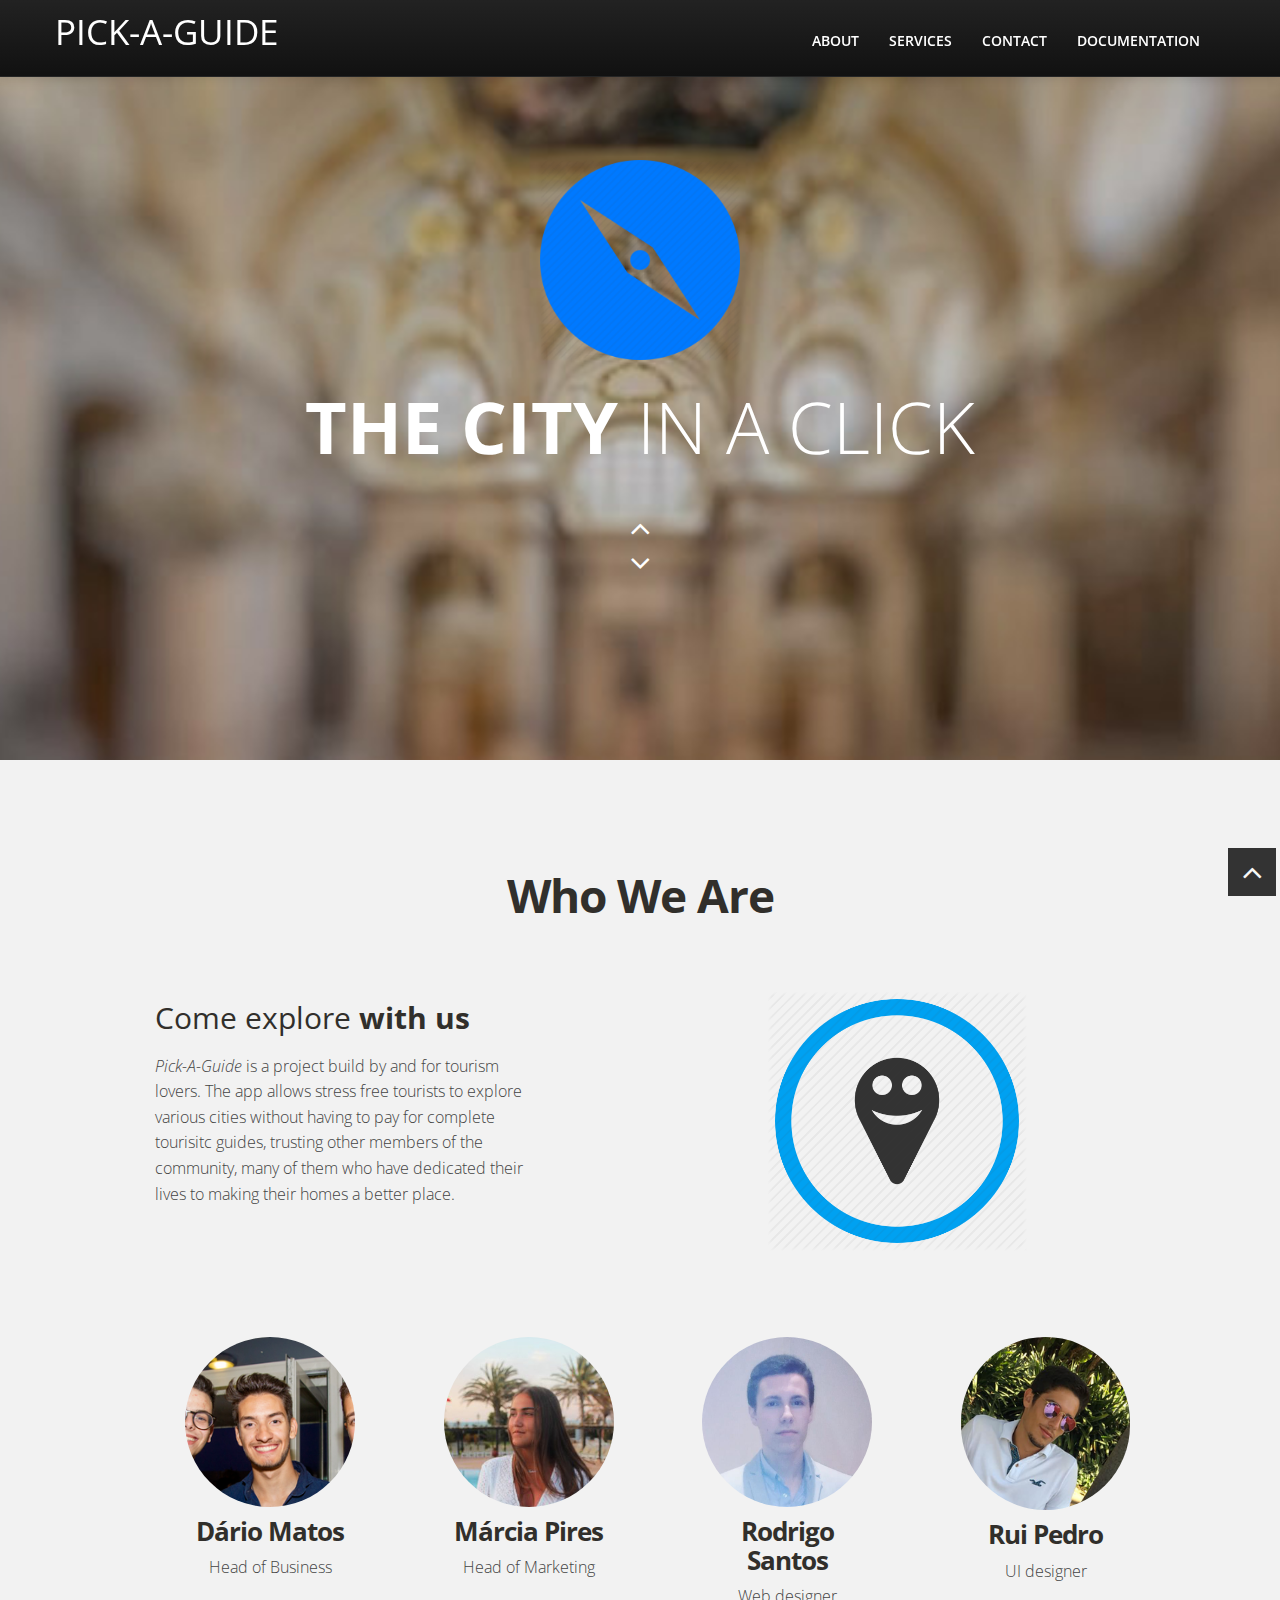
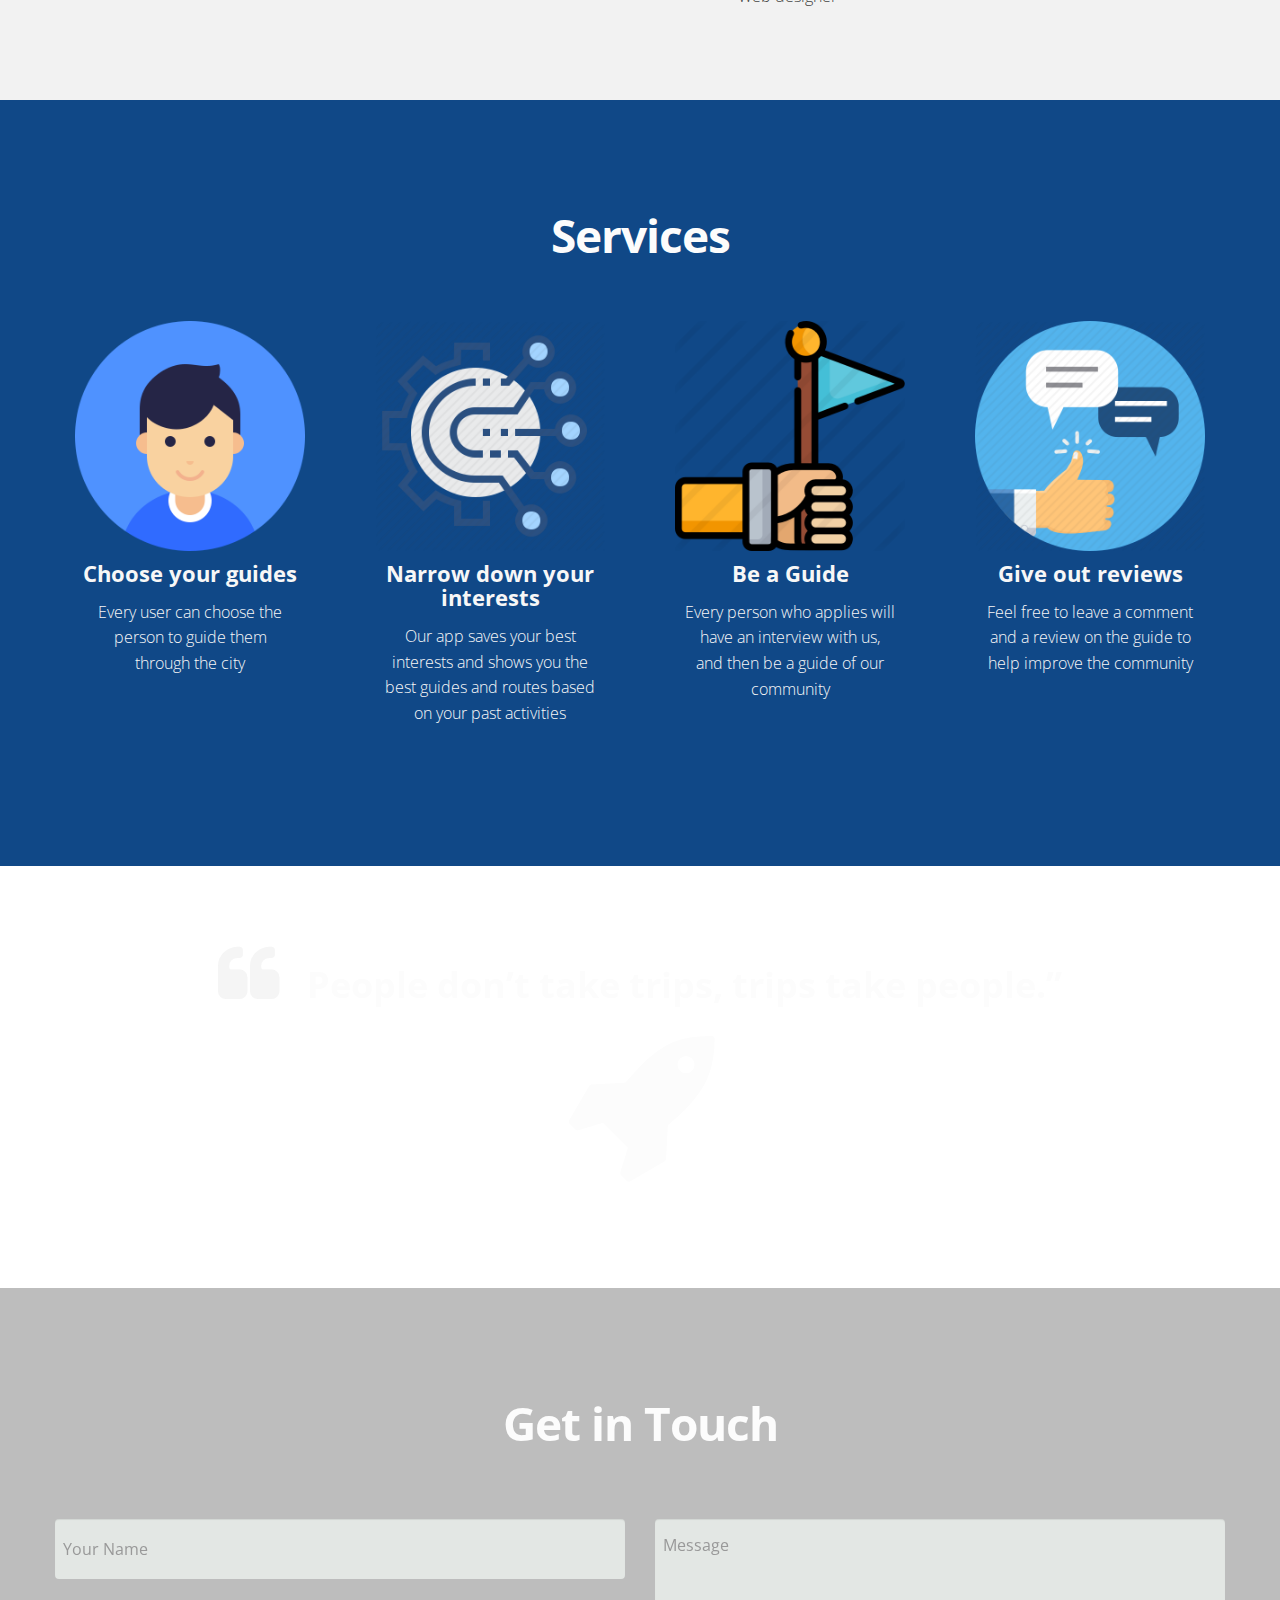
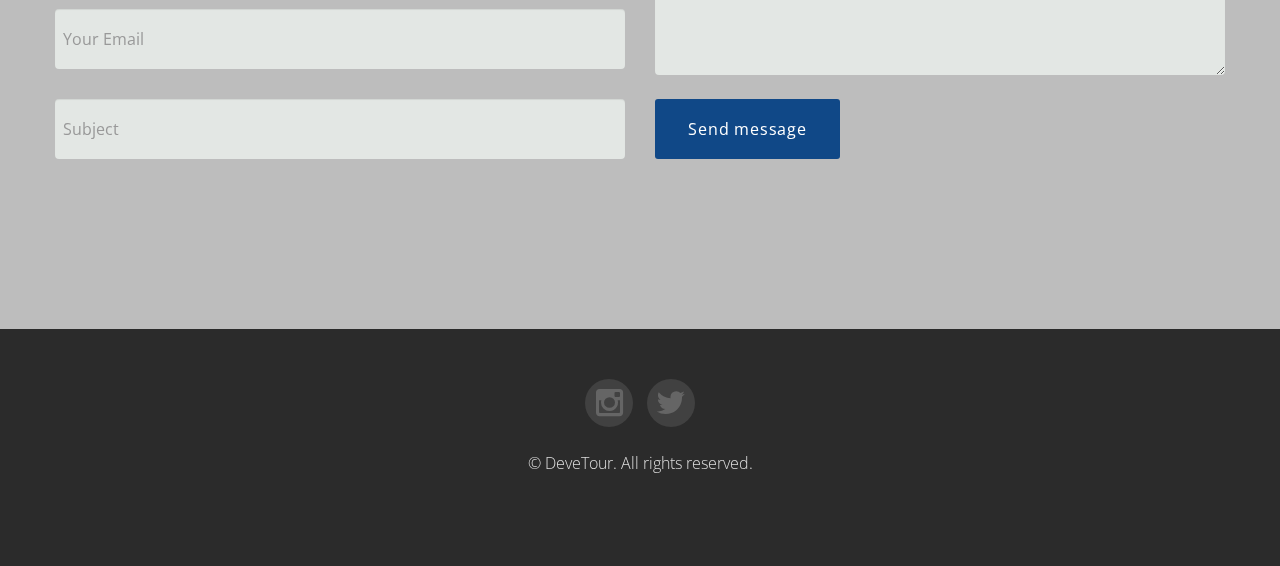
<file: index.html>
<!DOCTYPE HTML>
<html lang="en">

<head>
	<meta charset="utf-8">
	<title>Pick-A-Guide</title>
	<meta name="viewport" content="width=device-width, initial-scale=1.0">
	<meta name="description" content="">
	<meta name="author" content="">
	<link href="css/bootstrap-responsive.css" rel="stylesheet">
	<link href="css/style.css" rel="stylesheet">
	<link href="color/default.css" rel="stylesheet">
	<link rel="shortcut icon" href="img/favicon.ico">
	<!-- =======================================================
    Theme Name: Maxim
    Theme URL: https://bootstrapmade.com/maxim-free-onepage-bootstrap-theme/
    Author: BootstrapMade.com
    Author URL: https://bootstrapmade.com
	======================================================= -->
</head>

<body>
	<!-- navbar -->
	<div class="navbar-wrapper">
		<div class="navbar navbar-inverse navbar-fixed-top">
			<div class="navbar-inner">
				<div class="container">
					<!-- Responsive navbar -->
					<a class="btn btn-navbar" data-toggle="collapse" data-target=".nav-collapse"><span
							class="icon-bar"></span><span class="icon-bar"></span><span class="icon-bar"></span>
					</a>
					<h1 class="brand"><a href="index.html">Pick-A-Guide</a></h1>
					<!-- navigation -->
					<nav class="pull-right nav-collapse collapse">
						<ul id="menu-main" class="nav">
							<li><a title="team" href="#about">About</a></li>
							<li><a title="services" href="#services">Services</a></li>
							<li><a title="contact" href="#contact">Contact</a></li>
							<li><a href="html/page.html">Documentation</a></li>
						</ul>
					</nav>
				</div>
			</div>
		</div>
	</div>
	<!-- Header area -->
	<div id="header-wrapper" class="header-slider">
		<header class="clearfix">
			<div class="logo">
				<img src="img/Compass.png" alt="" width="200" height="200">
			</div>
			<div class="container">
				<div class="row">
					<div class="span12">
						<div id="main-flexslider" class="flexslider">
							<ul class="slides">
								<li>
									<p class="home-slide-content">
										<strong>The city</strong> in a click
									</p>
								</li>
								<li>
									<p class="home-slide-content">
										Explore <strong>together</strong>
									</p>
								</li>
								<li>
									<p class="home-slide-content">
										Be a part of the <strong>Community</strong>
									</p>
								</li>
							</ul>
						</div>
						<!-- end slider -->
					</div>
				</div>
			</div>
		</header>
	</div>
	<!-- section: team -->
	<section id="about" class="section">
		<div class="container">
			<h4>Who We Are</h4>
			<div class="blankdivider30">
				<div class="blankdivider30">

					<div class="row">
						<div class="span4 offset1">
							<div class="blankdivider30"></div>
							<div>
								<h2>Come explore <strong>with us</strong></h2>
								<p>
									<i>Pick-A-Guide</i> is a project build by and for tourism lovers. The app allows
									stress free tourists to explore various cities
									without having to pay for complete tourisitc guides, trusting other members of the
									community, many of them who have dedicated
									their lives to making their homes a better place.
								</p>
							</div>
						</div>
						<div class="span6">
							<div class="blankdivider30"></div>
							<div class="aligncenter">

								<div class="cellContainer2">
									<div style="margin: 1px"></div>
								</div>

								<div class="cellContainer2">
									<div style="margin: 1px"></div>
								</div>
								<img src="img/smile.png" alt="" width="260" height="260" />
							</div>
						</div>
					</div>
					<div class="alignrigth">
						<div class="blankdivider30"></div>
						<div class="span2 offset1 flyIn">
							<div class="people">
								<img class="team-thumb img-circle" src="img/profiles/cutmypic (1).png" alt="" />
								<h3>Dário Matos</h3>
								<p>
									Head of Business
								</p>
							</div>
						</div>
						<div class="cellContainer">
							<div style="margin: 1px"></div>
						</div>
						<div class="span2 flyIn">
							<div class="people">
								<img class="team-thumb img-circle" src="img/profiles/cutmypic.png" alt="" />
								<h3>Márcia Pires</h3>
								<p>
									Head of Marketing
								</p>
							</div>
						</div>
						<div class="cellContainer">
							<div style="margin: 1px"></div>
						</div>
						<div class="span2 flyIn">
							<div class="people">
								<img class="team-thumb img-circle" src="img/profiles/cutmypic (2).png" alt="" />
								<h3>Rodrigo Santos</h3>
								<p>
									Web designer
								</p>
							</div>
						</div>
						<div class="cellContainer">
							<div style="margin: 1px"></div>
						</div>
						<div class="span2 flyIn">
							<div class="people">
								<img class="team-thumb img-circle" src="img/profiles/cutmypic (3).png" alt="" />
								<h3>Rui Pedro</h3>
								<p>
									UI designer
								</p>
							</div>
						</div>
						<div class="cellContainer">
							<div style="margin: 1px"></div>
						</div>


					</div>
				</div>
				<!-- /.container -->
	</section>
	<!-- end section: team -->
	<!-- section: services -->
	<section id="services" class="section blue">
		<div class="container">
			<h4>Services</h4>
			<!-- Four columns -->
			<div class="row">
				<div class="span3 animated-fast flyIn">
					<div class="service-box">
						<img src="img/icons/person.png" alt="" />
						<h2>Choose your guides</h2>
						<p>
							Every user can choose the person to guide them through the city
						</p>
					</div>
				</div>
				<div class="span3 animated flyIn">
					<div class="service-box">
						<img src="img/icons/heart.png" alt="" />
						<h2>Narrow down your interests</h2>
						<p>
							Our app saves your best interests and shows you the best guides and routes based on your
							past activities
						</p>
					</div>
				</div>
				<div class="span3 animated-fast flyIn">
					<div class="service-box">
						<img src="img/icons/guide.png" alt="" />
						<h2>Be a Guide</h2>
						<p>
							Every person who applies will have an interview with us, and then be a guide of our
							community
						</p>
					</div>
				</div>
				<div class="span3 animated-slow flyIn">
					<div class="service-box">
						<img src="img/icons/basket.png" alt="" />
						<h2>Give out reviews</h2>
						<p>
							Feel free to leave a comment and a review on the guide to help improve the community
						</p>
					</div>
				</div>
			</div>
		</div>
	</section>
	<!-- end section: services -->
	</section>
	<!-- spacer section -->
	<section class="spacer bg3">
		<div class="container">
			<div class="row">
				<div class="span12 aligncenter flyLeft">
					<blockquote class="large">
						People don’t take trips, trips take people.”
					</blockquote>
				</div>
				<div class="span12 aligncenter flyRight">
					<i class="icon-rocket icon-10x"></i>
				</div>
			</div>
		</div>
	</section>
	<!-- end spacer section -->
	<!-- section: blog -->

	<!-- end spacer section -->
	<!-- section: contact -->
	<section id="contact" class="section grey">
		<div class="container">
			<h4> Get in Touch </h4>
			<div class="blankdivider30">
			</div>
			<div class="row">
				<div class="span12">
					<div class="cform" id="contact-form">
						<div id="sendmessage">Your message has been sent. Thank you!</div>
						<div id="errormessage"></div>
						<form action="" method="post" role="form" class="contactForm">
							<div class="row">
								<div class="span6">
									<div class="field your-name form-group">
										<input type="text" name="name" class="form-control" id="name"
											placeholder="Your Name" data-rule="minlen:4"
											data-msg="Please enter at least 4 chars" />
										<div class="validation"></div>
									</div>
									<div class="field your-email form-group">
										<input type="text" class="form-control" name="email" id="email"
											placeholder="Your Email" data-rule="email"
											data-msg="Please enter a valid email" />
										<div class="validation"></div>
									</div>
									<div class="field subject form-group">
										<input type="text" class="form-control" name="subject" id="subject"
											placeholder="Subject" data-rule="minlen:4"
											data-msg="Please enter at least 4 chars of subject" />
										<div class="validation"></div>
									</div>
								</div>
								<div class="span6">
									<div class="field message form-group">
										<textarea class="form-control" name="message" rows="5" data-rule="required"
											data-msg="Feel free to insert a message for us"
											placeholder="Message"></textarea>
										<div class="validation"></div>
									</div>
									<input type="submit" value="Send message" class="section blue">
								</div>
							</div>
						</form>
					</div>
				</div>
				<!-- ./span12 -->
			</div>
		</div>
	</section>
	<footer>
		<div class="container">
			<div class="row">
				<div class="span6 offset3">
					<ul class="social-networks">
						<li><a href="#"><i class="icon-circled icon-bgdark icon-instagram icon-2x"></i></a></li>
						<li><a href="#"><i class="icon-circled icon-bgdark icon-twitter icon-2x"></i></a></li>
					</ul>
					<p class="copyright">
						&copy; DeveTour. All rights reserved.
						<div class="credits">
							<!--
                All the links in the footer should remain intact.
                You can delete the links only if you purchased the pro version.
                Licensing information: https://bootstrapmade.com/license/
                Purchase the pro version with working PHP/AJAX contact form: https://bootstrapmade.com/buy/?theme=Maxim
              -->
						</div>
					</p>
				</div>
			</div>
		</div>
		<!-- ./container -->
	</footer>
	<a href="#" class="scrollup"><i class="icon-angle-up icon-square icon-bgdark icon-2x"></i></a>
	<script src="js/jquery.js"></script>
	<script src="js/jquery.scrollTo.js"></script>
	<script src="js/jquery.nav.js"></script>
	<script src="js/jquery.localScroll.js"></script>
	<script src="js/bootstrap.js"></script>
	<script src="js/jquery.prettyPhoto.js"></script>
	<script src="js/isotope.js"></script>
	<script src="js/jquery.flexslider.js"></script>
	<script src="js/inview.js"></script>
	<script src="js/animate.js"></script>
	<script src="js/custom.js"></script>
	<script src="contactform/contactform.js"></script>

</body>

</html>
</file>
<file: color/default.css>
::-moz-selection {
background:#e06d5e;
}
::selection {
background:#e06d5e;
}

.navbar .brand a:hover {
	color:#1BAC91;
}



ul#menu-main > li > a:hover {
	color: #1BAC91;
}


ul#menu-main > li > a:focus,ul#menu-main > li > a:active, ul#menu-main > li > a.selected, ul#menu-main li a.selected:active    {
	color: #1BAC91;
}
#header-wrapper h1 span {
	color:#1BAC91;
}

#header-wrapper input[type=submit] {
	background: #1BAC91 !important;
}

#theme-form input[type=submit] {
	background: #1BAC91 !important;
}

.btn.btn-theme {
	background: #26c8aa !important;
}

/* blog */
.home-post .post-meta {
	background: #1BAC91;
}

/* com */
.tabbable ul.nav-tabs li.active a,.tabbable ul.nav-tabs li a:hover {
	color: #1BAC91;
}
.accordion .accordion-heading a.active {
	color: #1BAC91;
}

#tweet ul li a {
	color: #1BAC91;
}


/* works */
#filters ul li a:hover h5, #filters ul li a.active h5 {
	background: #1BAC91;
	border-color: #1BAC91;
}

.portfolio .portfolio-overlay {
	background: #1BAC91;
}

/* icon */
i.icon-bgdark:hover {
	background: #26c8aa;
}

i.icon-bgdark.active {
	background: #e06d5e;
}
</file>
<file: css/style.css>
/*
    Theme Name: Maxim
    Theme URL: https://bootstrapmade.com/maxim-free-onepage-bootstrap-theme/
    Author: BootstrapMade.com
    Author URL: https://bootstrapmade.com
*/

/*
===========================
CONTENTS:

01 General
02 Typography
03 Non-semantic
04 Navbar
05 Page sections
06 Footer
07 Icons
08 Buttons
09 Media queries 
===========================
*/
/* Import css */
/* Google font */
@import url('https://fonts.googleapis.com/css?family=Open+Sans:300,400,600,700');
/* bootstrap */
@import url('bootstrap.css');
/* bootstrap responsive */
@import url('bootstrap-responsive.css');
/* prettyPhoto */
@import url('prettyPhoto.css');
/* flexslider */
@import url('flexslider.css');

/* font awesome */
@import url('font-awesome.css');
/* overwrite */
@import url('overwrite.css');
/* animation */
@import url('animate.css');



/* =========================================================
01. General
============================================================ */

div, article, section, header, footer, nav, li {
	position:relative;
}
.group:after {
	display:block;
	height:0;
	clear:both;
	content:".";
	visibility:hidden; /* For clearing */
}
body {
	background:#fff;
	color: #444;
	font-size: 16px;
	font-weight:300;
	font-family:'Open Sans', Arial, sans-serif;
}

body {
    padding-top: 60px; /* 60px to make the container go all the way to the bottom of the topbar */
}

::-moz-selection {
	color:#333;
}
::selection {
	color:#333;
}

/* scroll to top */
.scrollup{
    position:fixed;
	width:32px;
	height:32px;
    bottom:20px;
    right:20px;
}

a.scrollup {
	outline:0;
	text-decoration:none;
}

a.scrollup:hover,a.scrollup:active,a.scrollup:focus {
	opacity:1;
	text-decoration:none;
	-webkit-transition: all 400ms ease-out 0s;	
	   -moz-transition: all 400ms ease-out 0s;
		 -o-transition: all 400ms ease-out 0s;
		    transition: all 400ms ease-out 0s;
}
a.scrollup i:hover {
	text-decoration:none;
}

.blankdivider10 {
	height: 10px;
	display: block;
}

.blankdivider20 {
	height: 20px;
	display: block;
}
.blankdivider30 {
	height: 30px;
	display: block;
}

.blankdivider120 {
	height: 120px;
	display: block;
}

.row {
	margin-bottom:30px;
}

.row .row{
	margin-bottom:30px;
}

.row.nomargin {
	margin-bottom:0;
}


/*---------- forms ----------*/

input[type=text], input[type=submit], textarea {
	width: 100%;
	padding: 0.5em;
	font-size: 1em;
	margin-bottom: 1.5em;
	box-sizing: border-box;
	-moz-box-sizing: border-box;
	-webkit-box-sizing: border-box;
}
input, button, select, textarea {
	font-family:'Open Sans', Arial, sans-serif;
}
/* =========================================================
02. Typography
============================================================ */



p {
	line-height: 1.6em;
	margin: 0 0 10px 0;
}

blockquote {
	font-size:18px;
	border:none;
	padding:0;
}

blockquote.large {
	font-size:36px;
	font-weight:700;
	line-height:1.1em;
}
blockquote.large:before {
	font-size:64px;
	font-family: FontAwesome;
	content: "\f10d";
	margin-right:20px;
}

blockquote cite 						{ display:block; font-size:12px;}
blockquote cite:before 					{ content:"\2014 \0020"; }
blockquote cite a,
blockquote cite a:visited,
blockquote cite a:visited 				{ color:#555; }

ul, ol {
	font-size: 1em; /* 16px */
	line-height: 1.5; /* 24px */
	margin: 0 0 1.5em 0;
}
body, input, textarea {
}

a {
  color: #454545;
  text-decoration: none;
}

a:hover, a:active {
	text-decoration: underline;
}
h1, h2, h3, h4, h5, h6 {
	font-weight: 400;
	color: #312f2b;
	line-height:1.1em;
	font-family:'Open Sans', Arial, sans-serif;
}
h1 {
	font-size: 36px;
	margin-bottom:20px;
}
h2 {
	font-size: 30px;
	margin-bottom:20px;
}
h3 {
	font-size: 26px;
	margin-bottom:20px;
}
h4 {
	font-size: 22px;
	margin-bottom:20px;
}
h5 {
	font-size: 18px;
	margin-bottom:15px;
}
h6 {
	font-size: 16px;
	margin-bottom:10px;
}
strong {
	font-weight:700;
	font-family: 'Open Sans', sans-serif;
}
small {
	font-size: 0.75em; /* 12px */
	line-height: 2; /* 24px */
	margin-top: 2em;
	margin-bottom: 0em;
}
em {
	font-style: normal;
	font-family: 'Open Sans';
}
.muted {
	color: #A5A5A2;
}
.impressed {
	text-shadow:
 -1px -1px 0 rgba(0, 0, 0, 0.5), /* shadow */  1px 1px 0 rgba(255, 255, 255, 0.9); /* highlight */
}

h2.pagetitle {
	color:#fff;
	font-size:46px;
}

/* =========================================================
03. Misc
============================================================ */


.cellContainer {
	width: 5%;
	float: left;
  }

  .cellContainer2 {
	width: 10%;
	float: left;
  }
.hide-text {
	text-indent: 100%;
	white-space: nowrap;
	overflow: hidden;
	font-size: 1em;
}
.alignright {
	text-align: right;
}
.alignleft {
	text-align: left;
}
.aligncenter {
	text-align: center;
}
.medium {
	font-weight: normal;
}

/* =========================================================
04. Navigation
============================================================ */

.navbar-fixed-top .container {
/* Uncomment to make nav expand full width */
 /*	width: auto; */
}
.navbar .brand {
	margin-left:0;
	padding: 0;
	margin-top: 1.05em;
}
.navbar .brand a {
	padding: 0;
	color: #fff;
	font-size: 1.75em;
	margin-left: 0;
	font-weight: 400;
	text-transform:uppercase;
}
.navbar .brand a:hover {
	text-decoration: none;
 transition: color .15s linear;
 -webkit-transition: color .15s linear;
 -moz-transition: color .15s linear;
}
.navbar .brand a:focus {
	outline: none;
}
.navbar-inner {
	min-height: 4.75em;
}
.navbar-inverse .navbar-inner {
	background-repeat: repeat;
	background-color: #0b333f;
}
.navbar-wrapper {
	overflow:hidden;
}
#menu-main {
	margin-top: 1.125em;
}
ul#menu-main > li > a {
	font-weight: 600;
	color: #fff;
	font-size:14px;
	text-transform:uppercase;
}
ul#menu-main > li > a:hover {
	padding: 9px 15px;
	border-radius: 3px;
	-webkit-border-radius: 3px;
	-moz-border-radius: 3px;
}
ul#menu-main > li > a:focus {
	outline:0;
}

.navbar-inverse .brand, .navbar-inverse .nav > li > a {
	text-shadow: none;
}


/* =========================================================
05. Page sections
============================================================ */

/* === section header === */

#header-wrapper {
	width: 100%;
	min-height: 600px;
	margin-top: -60px;
	padding-top:160px;
	text-align:center;
}


#header-wrapper h1 {
	color: #FFFFFF;
	font-size: 4em;
	font-weight: 400;
	margin: 1em 0;
}
#header-wrapper h2 {
	color: #fff;
	font-family: 'Open Sans', sans serif;
	font-size: 2em;
	font-weight: normal;
	margin: 0.5em 0;
	text-shadow: 1px 1px 1px #333333;
}

header .logo {
	text-align:center;
	margin-bottom:30px;
}

/* --- Header slider --- */
#header-wrapper.header-slider {
	background: #444 url(../img/bg/back1.jpg) no-repeat center center fixed;
	-webkit-background-size: cover;
	-moz-background-size: cover;
	-o-background-size: cover;
	background-size: cover;
}

#main-flexslider ul.slides li p {
	font-size: 72px;
	text-transform: uppercase;
	position: relative;
	margin-bottom: 0px;
	text-align: center;
	line-height: 1;
	color:#fff;
}
#main-flexslider.flexslider {
		margin:0;
		background:none;
		border:none;
	-webkit-border-radius: 0;
	-moz-border-radius: 0;
	-o-border-radius: 0;
	border-radius: 0;
	box-shadow: none;
	-webkit-box-shadow: none;
	-moz-box-shadow: none;
	-o-box-shadow: none;
}



/* --- Header subscribe form --- */

#header-wrapper input[type=text] {
	background: rgba(227, 231, 228, 1);
	font-family: 'Open Sans', sans serif;
	font-size: 1.3125em;
	border: 0;
	text-align: center;
	vertical-align: middle;
	margin-bottom:0 !important;
}
#header-wrapper input[type=text]:focus {
	background: #43413e;
	color: #eff1ef;
	transition: background 0.25 ease-in;
	-moz-transition: background 0.25 ease-in;
	-webkit-transition: background 0.25 ease-in;
}
#header-wrapper input[type=text] {
	height: 2.9em;
	width:50%;
}
#header-wrapper input[type=submit] {
	color: #fff;
	width: 185px;
	height: 2.9em;
	font-size: 1.3125em; /* 21px */
	padding:0.5em;
	letter-spacing: 0.05em;
	margin: 0;
	border: 0;
	text-transform: none;
	border-radius: 3px;
	-moz-border-radius: 3px;
	-webkit-border-radius: 3px;
}
#header-wrapper input[type=submit]:hover, #header-wrapper input[type=submit]:active {
	background: #43413e !important;
}


section.section {
	padding: 100px 0 80px;
}
section.section h4 {
	text-align: center;
	margin-bottom: 40px;
	font-size: 46px;
	font-weight: 700;
	letter-spacing: -1px;
}
section.inner {
	padding: 50px 0 50px;
}




.section.green h4 ,.section.blue h4{
	color: #fcfcfc;
}
.section.green p,.section.blue p {
	color: #f7f7f7;
}


.section.green h4 ,.section.grey h4{
	color: #fcfcfc;
}
.section.green p,.section.grey p {
	color: #f7f7f7;
}

.section.orange h4 ,.section.green h4{
	color: #fcfcfc;
}
.section.orange p,.section.green p {
	color: #f7f7f7;
}


/* === section spacer === */

.divider{
    width:5px;
    height:auto;
    display:inline-block;
}


section.spacer {
	padding:90px 0 70px;
	color:#fcfcfc;
}


.spacer.grey,.section.grey {
	background:#BDBDBD	;
}


.spacer.grey,.section.grey h4 {
	background:#BDBDBD;
}

.spacer.blue,.section.blue {
	background:#104887;
}

.spacer.blue,.section.blue h4{
	background:#104887;
}

.spacer.green,.section.blue {
	background:#104887;
}

.spacer.green,.section.blue h4{
	background:#104887;
}

.spacer.green,.section.green {
	background:#1bac91;
}

.spacer.green,.section.green h4 {
	color:#fff;
}

.spacer.yellow,.section.yellow  {
	background:#ffe873;
}
.spacer.orange,.section.orange {
	background:#f36f36;
}

section.spacer.bg2 {
	background: url(../img/bg/bg-2.jpg) 50% 0 no-repeat fixed;
	width:100%;
	height:auto;
	margin:0;	
}

section.spacer.bg3 {
	background: url(../img/bg/bg-3.jpg) 50% 0 no-repeat fixed;
	width:100%;
	height:auto;
	margin:0;	
}

section.spacer blockquote.large:before {
	color:#eee;
	opacity:0.6;
}

section.spacer blockquote cite {
	color:#555;
}



/* === section works === */

#works h4 {
	margin-bottom:20px;
}

#portfolio {
	padding-bottom: 0;
}
/* === portfolio filter === */

#filters {
	margin-bottom: 0px;
	text-align: center;
	display: block;
	float: none;
	z-index: 2;
	position: relative;
}
#filters ul {
	margin: 0 0 20px;
	list-style: none;
	padding: 0;
}
#filters ul li {
	display: inline-block;
}
#filters ul li a {
	display: block;
	float: left;
	padding: 2px 5px;
	color: inherit;
	margin-right: 5px;
	margin-bottom: 5px;
	font-weight: 600;
}
#filters ul li a:hover,#filters ul li a:focus {
	text-decoration:none;
	outline:0;
}
#filters ul li a h5 {
	font-size: 14px;
	padding: 5px 10px 5px;
	border: 2px solid #f2f2f2;
}

#filters ul li a:hover h5, #filters ul li a.active h5 {
	color:#fcfcfc;
}




/* === portfolio wrap - grid === */
#portfolio-wrap {
	position: relative;
	padding: 0;
	width: 100.1%;
	margin: 0 auto;
	display: block;
}
#portfolio-wrap .grid {
	margin: 0;
	overflow: hidden;
	line-height: 0;
	width: 20%;
	border:0;
	padding: 0;
}
.portfolio-item.current {
	z-index: 101;
}
.portfolio-item {
	padding: 0;
	position: relative;
	overflow: hidden;
}
.portfolio-item .portfolio-image {
	overflow: hidden;
	display: block;
	position: relative;
}
.portfolio-item .portfolio-image img {
	width: 100%;
	height: auto;
}
.portfolio .portfolio-overlay {
	width: 100%;
	height: 100%;
	top: 0;
	left: 0;
	position: absolute;
	display: block;
	z-index: 4;
	opacity: 0;
	-moz-opacity: 0;
	filter: alpha(opacity=0);
	-webkit-transition: all 0.3s ease-in-out;
	-moz-transition: all 0.3s ease-in-out;
	-o-transition: all 0.3s ease-in-out;
	-ms-transition: all 0.3s ease-in-out;
	transition: all 0.3s ease-in-out;
}
.portfolio > a, .portfolio > a:hover {
	color: #ffffff;
}
.portfolio-item .portfolio > a:hover > .portfolio-overlay {
	opacity: 1;
	-moz-opacity: 1;
	filter: alpha(opacity=100);
}
.portfolio > a img {
	-webkit-transition: all 0.3s ease-in-out;
	-moz-transition: all 0.3s ease-in-out;
	-o-transition: all 0.3s ease-in-out;
	-ms-transition: all 0.3s ease-in-out;
	transition: all 0.3s ease-in-out;
}
.portfolio > a:hover img {
	-webkit-transition: all 0.3s ease-in-out;
	-moz-transition: all 0.3s ease-in-out;
	-o-transition: all 0.3s ease-in-out;
	-ms-transition: all 0.3s ease-in-out;
	transition: all 0.3s ease-in-out;
}
.portfolio .thumb-info {
	position: absolute;
	width: 100%;
	height: 100%;
	opacity: 0;
	-moz-opacity: 0;
	filter: alpha(opacity=0);
	-webkit-transition: all 0.3s ease-in-out;
	-moz-transition: all 0.3s ease-in-out;
	-o-transition: all 0.3s ease-in-out;
	-ms-transition: all 0.3s ease-in-out;
	transition: all 0.3s ease-in-out;
}
.portfolio a:hover .portfolio-overlay .thumb-info {
	opacity: 1;
	-moz-opacity: 1;
	filter: alpha(opacity=100);
}
.portfolio-overlay .thumb-info i {
	top: 50%;
}
.portfolio-overlay .thumb-info h5 {
	top: 20%;
	font-size: 18px;
}
.portfolio-overlay .thumb-info p {
	top: 50%;
	font-size: 13px;
}
.portfolio-overlay .thumb-info h5 {
	color: #ffffff;
	width: 100%;
	position: absolute;
	text-align: center;
}
.portfolio-overlay .thumb-info p {
	color: #ffffff;
	width: 100%;
	position: absolute;
	text-align: center;
	font-weight: bold;
}
.portfolio-overlay .thumb-info i {
	color: #ffffff;
	width: 100%;
	position: absolute;
	text-align: center;
	display: block;
}
/* === Isotope CSS3 transitions === */

.isotope, .isotope .isotope-item {
	-webkit-transition-duration: 0.8s;
	-moz-transition-duration: 0.8s;
	-ms-transition-duration: 0.8s;
	-o-transition-duration: 0.8s;
	transition-duration: 0.8s;
}
.isotope {
	-webkit-transition-property: height, width;
	-moz-transition-property: height, width;
	-ms-transition-property: height, width;
	-o-transition-property: height, width;
	transition-property: height, width;
}
.isotope .isotope-item {
	-webkit-transition-property: -webkit-transform, opacity;
	-moz-transition-property: -moz-transform, opacity;
	-ms-transition-property: -ms-transform, opacity;
	-o-transition-property: -o-transform, opacity;
	transition-property: transform, opacity;
}
/**** disabling Isotope CSS3 transitions ****/

.isotope.no-transition, .isotope.no-transition .isotope-item, .isotope .isotope-item.no-transition {
	-webkit-transition-duration: 0s;
	-moz-transition-duration: 0s;
	-ms-transition-duration: 0s;
	-o-transition-duration: 0s;
	transition-duration: 0s;
}


/* === section services === */

section#services h2 {
	font-size: 22px;
	margin-bottom: 15px;
	margin-top: 10px;
	text-align:center;
}
section#services p {
	margin:10px;
}


section#services .service-box {
	text-align: center;
	padding: 20px;
	-webkit-transition: all 0.3s ease-in-out;
	-moz-transition: all 0.3s ease-in-out;
	-o-transition: all 0.3s ease-in-out;
	-ms-transition: all 0.3s ease-in-out;
	transition: all 0.3s ease-in-out;
}
section#services .span3:hover {
	background:#e3e3e3;
}

section#services .service-box h2 {
	color: #f7f7f7;
	font-weight: 700;
}

section#services.section.orange .service-box:hover {
	background:#f36518;
}

section#services.section.blue .service-box:hover {
	background:#104887;
}

section#services.section.grey .service-box:hover {
	background:#BDBDBD;
}
/* === section blog === */

section#blog {
	background: #f2f2f2;
}

.home-post {
	background:#fff;
	
}

.home-post:hover {
	box-shadow: 0 0 16px rgba(0, 0, 0, 0.3);
	-moz-box-shadow: 0 0 16px rgba(0, 0, 0, 0.3);
	-webkit-box-shadow: 0 0 16px rgba(0, 0, 0, 0.3);
	-webkit-transition: all 0.4s ease-in-out;
	-moz-transition: all 0.4s ease-in-out;
	-o-transition: all 0.4s ease-in-out;
	-ms-transition: all 0.4s ease-in-out;
	transition: all 0.4s ease-in-out;
}


.home-post .entry-content {
	padding:20px;
}
.home-post .entry-content h5 a {
	font-size:22px;
}
.home-post .entry-content h5 a:hover {
	color:#312f2b;
	text-decoration:none;
}
.home-post .entry-content a.more {
	font-size:13px;
}
.home-post .post-meta {
	padding:20px;
	overflow:hidden;
	color:#fcfcfc;
}
.home-post .post-meta i {
	float:left;
	margin-right:20px;
}
.home-post .post-meta span {
	margin-top:10px;
}
.home-post .post-meta span.date {
	font-weight:700;
	font-size:13px;
	float:left;
}
.home-post .post-meta span.tags {
	font-weight:700;
	font-size:13px;
	float:right;
	color:#ddd;
}
.home-post .post-meta span.tags a {
	color:#fcfcfc;
}



/* === section about === */

section#about {
	background:#f2f2f2;
}

.people {
	text-align:center;
}

.people h3 {
	margin-bottom:10px;
	font-weight:700;
	letter-spacing:-1px;
}

.team-thumb {
	margin-top: 26px;
	text-align:center;
}

/* (spacer) latest tweet */
#tweet{
	text-align:center;
	margin:20px 0 0;
	font-size:20px;
	color:#fff;
}

#tweet ul{
	float:left;
	width:100%;
	text-align:center;
	list-style:none;
	margin:0;
	padding:0;
}

#tweet ul li{
	display: inline-block;
	list-style:none;
	margin:0 0 20px;
	padding:0 0 0 34px;
	font-size:20px;
	line-height:1.5em;
}

#tweet ul li:before {
	font-family: 'FontAwesome';
	speak: none;
	font-style: normal;
	font-weight: normal;
	font-variant: normal;
	text-transform: none;
	line-height: 1;
	-webkit-font-smoothing: antialiased;
	content: "\f099";
	margin-right:20px;
}

/* === Contact section === */


/* Contact Form */

.validation {
    color: red;
    display:none;
    margin: 0 0 20px;
    font-weight:400;
    font-size:13px;
}

#sendmessage {
    color: green;
    border:1px solid green;
    display:none;
    text-align:center;
    padding:15px;
    font-weight:600;
    margin-bottom:15px;
    background: #fff;
}

#errormessage {
    color: red;
    display:none;
    border:1px solid red;
    text-align:center;
    padding:15px;
    font-weight:600;
    margin-bottom:15px;
    background: #fff;
}

#sendmessage.show, #errormessage.show, .show {
	display:block;
}

#contact-form {
	position: relative;
	z-index: 999;
}

#contact-form input[type=text], .contactForm textarea {
	background: rgba(227, 231, 228, 1);
	font-family: 'Open Sans', sans serif;
	border: 0;
	font-size:16px;
	text-align: left;
	vertical-align: middle;
}

.contactForm textarea {
	height: 156px;
}

#contact-form input[type=text]:focus, .contactForm textarea:focus {
	background: #fff;
	color: #555;
	box-shadow: none;
	-moz-box-shadow: none;
	-webkit-box-shadow: none;
	transition: background 0.25 ease-in;
	-moz-transition: background 0.25 ease-in;
	-webkit-transition: background 0.25 ease-in;
}
#contact-form input[type=text] {
	height: 60px;
	margin-bottom:30px;
}
#contact-form input[type=submit] {
	color: #fff;
	width: 185px;
	height: 60px;
	text-shadow: none;
	font-size: 16px;
	padding:0.5em;
	letter-spacing: 0.05em;
	margin: 0 0 20px 0;
	display: block;
	border: 0;
	text-transform: none;
	border-radius: 3px;
	-moz-border-radius: 3px;
	-webkit-border-radius: 3px;
	box-shadow: none;
	-moz-box-shadow: none;
	-webkit-box-shadow: none;
}
#contact-form input[type=submit]:hover, #contact-form input[type=submit]:active {
	background: #43413e !important;
}
#contact-form textarea {
	padding-top: 1em;
}
div.cform-response-output {
	max-width: 60%;
	text-align: center;
	margin-left: 40% !important;
	margin-top: 0.5em !important;
	padding: 0.5em !important;
	border-radius: 4px;
	-moz-border-radius: 4px;
	-webkit-border-radius: 4px;
}
.cform-not-valid-tip {
	color: #888;
	border: 1px dotted #ad3729 !important;
	width: 100% !important;
	left: 0 !important;
	padding: 0.5em !important;
	font-family: 'Open Sans', sans-serif;
	box-sizing: border-box;
	-moz-box-sizing: border-box;
	-webkit-box-sizing: border-box;
	border-radius: 4px;
	-moz-border-radius: 4px;
	-webkit-border-radius: 4px;
}

section#contact.section.blue .service-box:hover {
	background:#104887;

}



/* =========================================================
06. Footer
============================================================ */

footer {
	background: #2b2b2b;
	text-align: center;
	color: #ddd;
	padding:50px 0 50px;
}

footer a {
    color: #ddd;
}

footer a:hover {
    color: #fff;
}

footer ul.social-networks {
	list-style:none;
}

footer ul.social-networks li {
	display:inline;
}

footer ul.social-networks li i {
	display:inline-block;
}

footer ul.social-networks li a {
	color: #5e5e5e;
	margin: 0 5px;
}

footer ul.social-networks li a:hover {
	text-decoration:none;
	-webkit-transition: all 0.4s ease-in-out;
	-moz-transition: all 0.4s ease-in-out;
	-o-transition: all 0.4s ease-in-out;
	-ms-transition: all 0.4s ease-in-out;
	transition: all 0.4s ease-in-out;
}

footer ul.social-networks li i.icon-bgdark {
	background:#414141;
	color: #656565;
}


footer ul.social-networks li a i.icon-instagram:hover {
	background: #ba7b3d;
	color: #fff;
}

footer ul.social-networks li a i.icon-twitter:hover {
	background: #5ad2eb;
	color: #fff;
}
footer ul.social-networks li a i.icon-dribbble:hover {
	background: #f57b71;
	color: #fff;
}
footer ul.social-networks li a i.icon-pinterest:hover {
	background: #d84848;
	color: #fff;
}




/* =========================================================
07. Icons
============================================================ */

/* bg */
i.icon-bglight {
	color: #444;
	background: #f7f7f7;
}
i.icon-bglight.active {
	color: #fff;
}

i.icon-bglight.active:hover{
	color: #444;
	background: #f7f7f7;
}

i.icon-bgdark {
	color: #f7f7f7;
	background: #333;
}
i.icon-bgdark:hover {
	color: #fff;
}
i.icon-bgdark.active:hover {
	color: #f7f7f7;
	background: #333;
}

/* square */
i.icon-square {
	display: inline-block;
	text-align: center;
	width: 24px !important;
	height: 24px !important;
	line-height: 24px !important;
}
i.icon-square.icon-2x{
	width: 48px !important;
	height: 48px !important;
	line-height: 48px !important;
}
i.icon-square.icon-3x{
	width: 72px !important;
	height: 72px !important;
	line-height: 72px !important;
}
i.icon-square.icon-4x{
	width: 96px !important;
	height: 96px !important;
	line-height: 96px !important;
}
i.icon-square.icon-5x{
	width: 120px !important;
	height: 120px !important;
	line-height: 120px !important;
}

/* rounded */
i.icon-rounded {
	display: inline-block;
	border-radius: 6px !important;
	-moz-border-radius: 6px !important;
	-webkit-border-radius: 6px !important;
	-o-border-radius: 6px !important;
	-ms-border-radius: 6px !important;
	text-align: center;
	width: 24px !important;
	height: 24px !important;
	line-height: 24px !important;
}

.icon-rounded.icon-2x{
	width: 48px !important;
	height: 48px !important;
	line-height: 48px !important;
}
.icon-rounded.icon-3x{
	width: 72px !important;
	height: 72px !important;
	line-height: 72px !important;
	border-radius: 8px !important;
	-moz-border-radius: 8px !important;
	-webkit-border-radius: 8px !important;
	-o-border-radius: 8px !important;
	-ms-border-radius: 8px !important;
}
.icon-rounded.icon-4x{
	width: 96px !important;
	height: 96px !important;
	line-height: 96px !important;
	border-radius: 10px !important;
	-moz-border-radius: 10px !important;
	-webkit-border-radius: 10px !important;
	-o-border-radius: 10px !important;
	-ms-border-radius: 10px !important;
}
.icon-rounded.icon-5x{
	width: 120px !important;
	height: 120px !important;
	line-height: 120px !important;
	border-radius: 12px !important;
	-moz-border-radius: 12px !important;
	-webkit-border-radius: 12px !important;
	-o-border-radius: 12px !important;
	-ms-border-radius: 12px !important;
}


/* circled */
i.icon-circled {
	display: inline-block;
	border-radius: 1000px !important;
	-moz-border-radius: 1000px !important;
	-webkit-border-radius: 1000px !important;
	-o-border-radius: 1000px !important;
	-ms-border-radius: 1000px !important;
	text-align: center;
	width: 24px !important;
	height: 24px !important;
	line-height: 24px !important;
}

.icon-circled.icon-2x{
	width: 48px !important;
	height: 48px !important;
	line-height: 48px !important;
}
.icon-circled.icon-3x{
	width: 72px !important;
	height: 72px !important;
	line-height: 72px !important;
}
.icon-circled.icon-4x{
	width: 96px !important;
	height: 96px !important;
	line-height: 96px !important;
}
.icon-circled.icon-5x{
	width: 120px !important;
	height: 120px !important;
	line-height: 120px !important;
}

i.icon-white {
	color:#fff;
}


/* more icon sizes for font-awesome icons */

.icon-6x {
  font-size: 6em;
}
.icon-6x.icon-border {
  border-width: 6px;
  -webkit-border-radius: 8px;
  -moz-border-radius: 8px;
  border-radius: 8px;
}

.icon-7x {
  font-size: 7em;
}
.icon-6x.icon-border {
  border-width: 6px;
  -webkit-border-radius: 8px;
  -moz-border-radius: 8px;
  border-radius: 8px;
}

.icon-8x {
  font-size: 8em;
}
.icon-6x.icon-border {
  border-width: 6px;
  -webkit-border-radius: 8px;
  -moz-border-radius: 8px;
  border-radius: 8px;
}

.icon-9x {
  font-size: 9em;
}
.icon-6x.icon-border {
  border-width: 6px;
  -webkit-border-radius: 8px;
  -moz-border-radius: 8px;
  border-radius: 8px;
}
.icon-10x {
  font-size: 10em;
}
.icon-6x.icon-border {
  border-width: 6px;
  -webkit-border-radius: 8px;
  -moz-border-radius: 8px;
  border-radius: 8px;
}



/* =========================================================
08. Buttons
============================================================ */
 
.btn {
	color: #fff;
	text-shadow: none;
	font-size: 16px;
	padding: 11px 19px;
	letter-spacing: 0.05em;
	border: 0;
	text-transform: none;
	border-radius: 3px;
	-moz-border-radius: 3px;
	-webkit-border-radius: 3px;
	box-shadow: none;
	-moz-box-shadow: none;
	-webkit-box-shadow: none;
  background-color: #545454;
  border-color: none;
  *background-color: #545454;
  background-image: none;
  /* Darken IE7 buttons by default so they stand out more given they won't have borders */
  filter: none;
  border: none;
  *border: 0;
  border-bottom-color: none;
}
.btn:link, .btn:visited {
	color: #fff;
}
.btn:hover {
	background: #333 !important;
}
.btn:hover,
.btn:focus,
.btn:active,
.btn.active,
.btn.disabled,
.btn[disabled] {
  color: #fff;
  background-color: #333;
  *background-color: #333;
}


.btn.btn-theme:hover {
	background: #333 !important;
}

/* size */
.btn-large {
  padding: 18px 25px;
  font-size: 24px;
  -webkit-border-radius: 0;
  -moz-border-radius: 0;
  border-radius: 0;
}

.btn-large [class^="icon-"],
.btn-large [class*=" icon-"] {
  margin-top: 4px;
}

.btn-small {
  padding: 6px 13px;
  font-size: 11.9px;
  -webkit-border-radius: 0;
  -moz-border-radius: 0;
  border-radius: 0;
}

.btn-small [class^="icon-"],
.btn-small [class*=" icon-"] {
  margin-top: 0;
}

.btn-mini [class^="icon-"],
.btn-mini [class*=" icon-"] {
  margin-top: -1px;
}

.btn-mini {
  padding: 0 6px;
  font-size: 10.5px;
  -webkit-border-radius: 0;
  -moz-border-radius: 0;
  border-radius: 0;
}

/* end size */

.btn-primary {
  color: #ffffff;
  text-shadow: none;
  background-color: #09828c;
  *background-color: #09828c;
  background-image: none;
  border-color: none;
  filter:none;
}

.btn-primary:hover,
.btn-primary:focus,
.btn-primary:active,
.btn-primary.active,
.btn-primary.disabled,
.btn-primary[disabled] {
  color: #ffffff;
  background: #065158;
  *background-color: #065158;
}

.btn-primary:active,
.btn-primary.active {
  background-color: #065158 \9;
}

.btn-warning {
  color: #ffffff;
  text-shadow: none;
  background-color: #ffe873;
  *background-color: #ffe873;
  background-image: none;
  border-color: none;
  filter:none;
}

.btn-warning:hover,
.btn-warning:focus,
.btn-warning:active,
.btn-warning.active,
.btn-warning.disabled,
.btn-warning[disabled] {
  color: #ffffff;
  background: #b88f22;
  *background: #b88f22;
}

.btn-warning:active,
.btn-warning.active {
  background: #b88f22 \9;
}


.btn-danger {
  color: #ffffff;
  text-shadow: none;
  background-color: #f36f36;
  *background-color: #f36f36;
  background-image: none;
  border-color: none;
  filter:none;
}

.btn-danger:hover,
.btn-danger:focus,
.btn-danger:active,
.btn-danger.active,
.btn-danger.disabled,
.btn-danger[disabled] {
  color: #ffffff;
  background: #db5f58;
  *background: #db5f58;
}

.btn-danger:active,
.btn-danger.active {
  background: #db5f58 \9;
}

.btn-success {
  color: #ffffff;
  text-shadow: none;
  background-color: #1bac91;
  *background-color: #1bac91;
  background-image: none;
  border-color: none;
  filter:none;
}

.btn-success:hover,
.btn-success:focus,
.btn-success:active,
.btn-success.active,
.btn-success.disabled,
.btn-success[disabled] {
  color: #ffffff;
  background: #55ba93;
  *background: #55ba93;
}

.btn-success:active,
.btn-success.active {
  background: #55ba93 \9;
}

.btn-info {
  color: #ffffff;
  text-shadow: none;
  background-color: #4dbdc6;
  *background-color: #4dbdc6;
  background-image: none;
  border-color: none;
  filter:none;
}

.btn-info:hover,
.btn-info:focus,
.btn-info:active,
.btn-info.active,
.btn-info.disabled,
.btn-info[disabled] {
  color: #ffffff;
  background: #6a9ad0;
  *background: #6a9ad0;
}

.btn-info:active,
.btn-info.active {
  background: #6a9ad0 \9;
}

.btn-inverse {
  color: #ffffff;
  text-shadow: none;
  background-color: #3c3c3c;
  *background-color: #3c3c3c;
  background-image: none;
  border-color: none;
  filter:none;
}

.btn-inverse:hover,
.btn-inverse:focus,
.btn-inverse:active,
.btn-inverse.active,
.btn-inverse.disabled,
.btn-inverse[disabled] {
  color: #ffffff;
  background: #2b2a2a;
  *background: #2b2a2a;
}

.btn-inverse:active,
.btn-inverse.active {
  background: #2b2a2a \9;
}


/* button flat */
.btn-flat {
  -webkit-border-radius: 0;
  -moz-border-radius: 0;
  border-radius: 0;
}

/* button rounded */
.btn-rounded {
  -webkit-border-radius: 20px;
  -moz-border-radius: 20px;
  border-radius: 20px;
}
.btn-large.btn-rounded {
  -webkit-border-radius: 28px;
  -moz-border-radius: 28px;
  border-radius: 28px;
}


.navbar-inverse .btn-navbar {
	width: auto;
	height: auto;
}

/* =========================================================
09. Media queries
============================================================ */


 @media (min-width: 768px) and (max-width: 979px) {
	body {
		padding-left:0 ;
		padding-right:0;
		padding:0;
	}
	
	.navbar-inner {
	 padding-right: 20px;
	 padding-left: 20px;	
	}
	
	.navbar-inner h1.brand {
		margin-left:20px;
	}
	
	.navbar-inner .btn-navbar {
		margin:20px 20px 0;
	}
	
	.container {
	 padding-right: 20px;
	 padding-left: 20px;
	}	
	.navbar-inverse .navbar-inner {
		padding:0 0 30px;
	}
	
	.nav-collapse {
		text-align:center;
		width:100%;
	}

}

@media (max-width: 767px) {
	body {
		padding-left:0 ;
		padding-right:0;
		padding:0;
	}
	.navbar-inner {
	 padding-right: 20px;
	 padding-left: 20px;	
	}
	
	.navbar-inner h1.brand {
		margin-left:20px;
	}
	
	.navbar-inner .btn-navbar {
		margin:20px 20px 0;
	}
	
	.container {
	 padding-right: 20px;
	 padding-left: 20px;
	}	
	.navbar-inverse .navbar-inner {
		padding:0 20px 30px;
	}
	
	.nav-collapse {
		text-align:center;
		width:100%;
	}
	#portfolio-wrap .grid {
		width: 25%;
	}
}
    
    /* Smaller screens ----------- */
@media (max-width : 480px) {
	#header-wrapper {
		padding-top:80px;
	}

	#team .team-thumb {
		 margin-right: auto;
		 margin-left: auto;
		 width: 150px;
		 display: block;
		 text-align:center;
	}

	#portfolio-wrap .grid {
		width: 50%;
	}

}
    
    /* Smartphones (portrait and landscape) ----------- */
@media only screen  and (min-device-width : 320px)  and (max-device-width : 480px) {

 section.section {
 padding: 1em 0;
}

 #works .container {
 top: 0 !important;
}

.max-img {
 width: 100%;
}
 .max-img {
 margin-right: auto;
 margin-left: auto;
 display: block;
}

 section#services h2 {
 margin-bottom: 0.25em;
}
 section#services h2, section#services ul {
 text-align: center;
}
		

/* team */
		
#team .team-thumb {
 margin-right: auto;
 margin-left: auto;
 width: 150px;
 display: block;
 text-align:center
}
 .job-position: {
 margin-bottom: 1.5em;
}
 .navbar-fixed-top, .navbar-fixed-bottom, .navbar-static-top {
 margin-left: auto;
 margin-right: auto;
}
		
/* Contact Form */
	#contact-form {
		overflow: hidden;
	}
	#contact-form input[type=submit] {
		width: 100%;
	}
}
</file>
